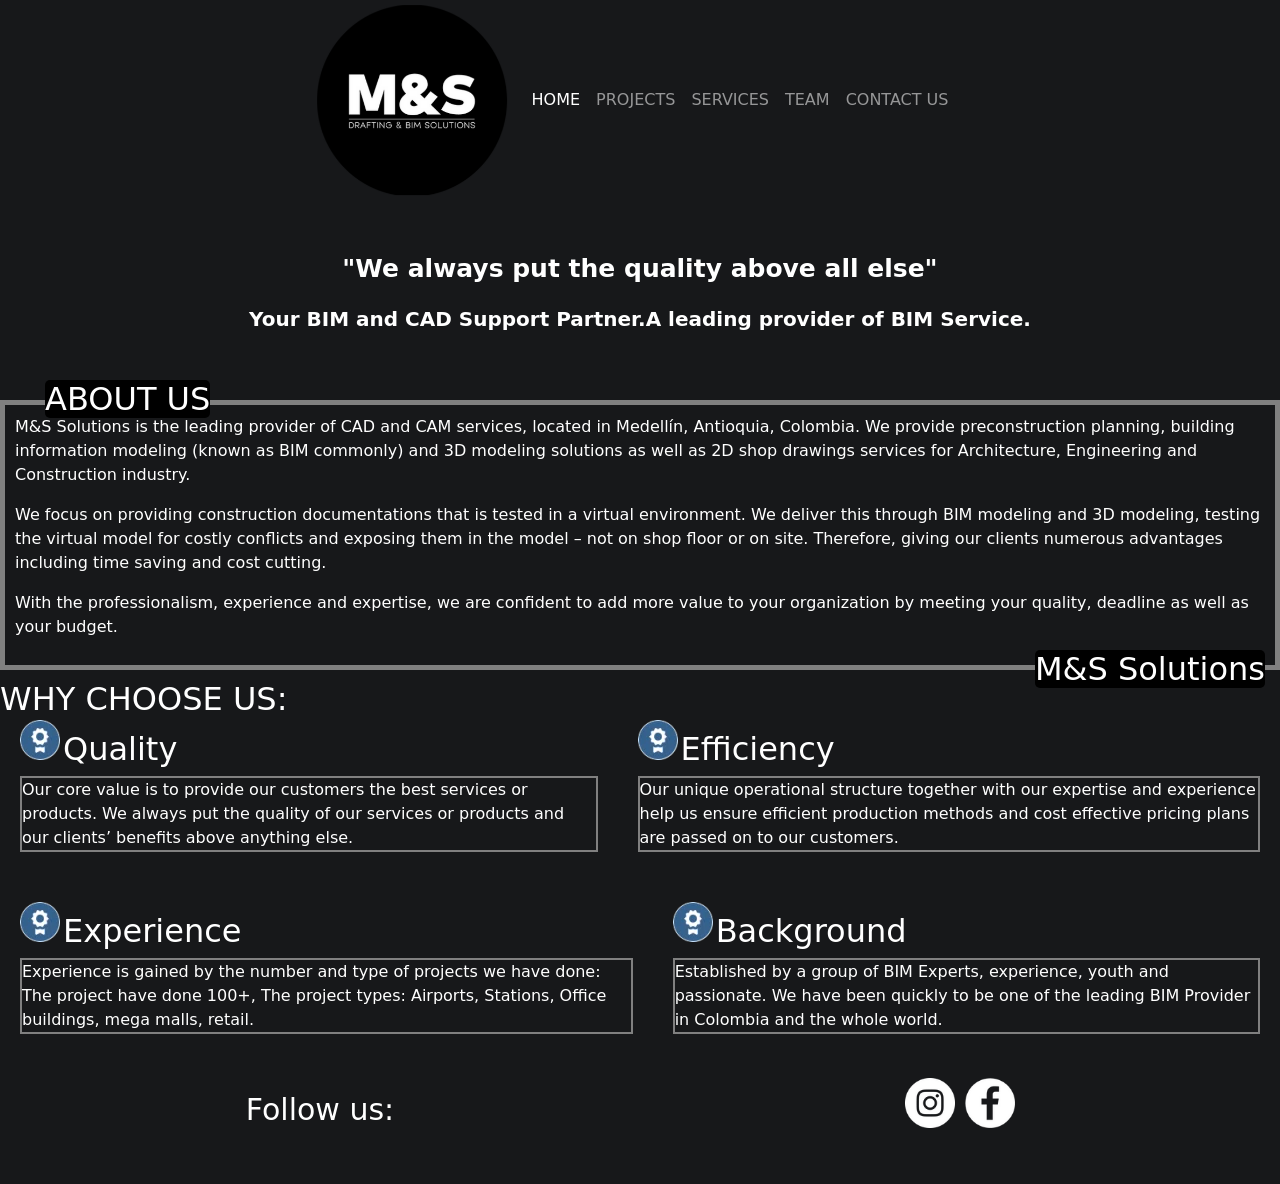
<file: index.html>
<!DOCTYPE html>
<html lang="en">
<head>
    <meta charset="UTF-8">
    <meta http-equiv="X-UA-Compatible" content="IE=edge">
    <meta name="viewport" content="width=device-width, initial-scale=1.0">
    <link
    rel="stylesheet"
    href="https://cdnjs.cloudflare.com/ajax/libs/animate.css/4.1.1/animate.min.css"
  />
    <link href="https://cdn.jsdelivr.net/npm/bootstrap@5.3.0-alpha1/dist/css/bootstrap.min.css" rel="stylesheet" integrity="sha384-GLhlTQ8iRABdZLl6O3oVMWSktQOp6b7In1Zl3/Jr59b6EGGoI1aFkw7cmDA6j6gD" crossorigin="anonymous">
    <link rel="stylesheet" href="CSS/style.css">
    <title>M&S SOLUCIONES BIM</title>
    
    
</head>
<body>
    <header class="header-index">

        <div class="header-logo"><img class="header-img animate__animated animate__fadeIn" src="./Images/logo.webp" alt="Logo"></div>
        <nav class="navbar navbar-expand-lg navbar-dark" data-bs-theme="dark">
          <div class="container-fluid">
            <button class="navbar-toggler" type="button" data-bs-toggle="collapse" data-bs-target="#navbarNav" aria-controls="navbarNav" aria-expanded="false" aria-label="Toggle navigation">
              <span class="navbar-toggler-icon"></span>
            </button>
            <div class="collapse navbar-collapse" id="navbarNav">
              <ul class="navbar-nav">
                <li class="nav-item">
                  <a class="nav-link active" aria-current="page" href="./index.html">HOME</a>
                </li>
                <li class="nav-item">
                  <a class="nav-link" href="./Projects.html">PROJECTS</a>
                </li>
                <li class="nav-item">
                  <a class="nav-link" href="./services.html">SERVICES</a>
                </li>
                <li class="nav-item">
                  <a class="nav-link" href="./team.html">TEAM</a>
                </li>
                <li class="nav-item">
                  <a class="nav-link" href="./contact.html">CONTACT US</a>
                </li>
              </ul>
            </div>
          </div>
        </nav>
       
          
        
    </header>
    <main>
       
        <section class="seccion-principal1">
            
            <p class="parrafo-principal1 animate__animated animate__backInDown">"We always put the quality above all else"</p>
            <p class="parrafo-principal2 animate__animated animate__backInDown">Your BIM and CAD Support Partner.A leading provider of BIM Service.</p>
        </section>
        <section class="about-us">
            <h2 class="h2-aboutus">ABOUT US</h2>
            <p>M&S Solutions is the leading provider of CAD and CAM services, located in Medellín, Antioquia, Colombia. We provide preconstruction planning, building information modeling (known as BIM commonly) and 3D modeling solutions as well as 2D shop drawings services for Architecture, Engineering and Construction industry.</p>

                <p>We focus on providing construction documentations that is tested in a virtual environment. We deliver this through BIM modeling and 3D modeling, testing the virtual model for costly conflicts and exposing them in the model – not on shop floor or on site. Therefore, giving our clients numerous advantages including time saving and cost cutting.</p>
                
                <p>With the professionalism, experience and expertise, we are confident to add more value to your organization by meeting your quality, deadline as well as your budget.</p>
                <h2 class="h2-ms">M&S Solutions</h2>
        </section>
        <section class="choose-us">
            <h2 class="h2-choose1">WHY CHOOSE US:</h2>
            <div>
                <div class="div-cajas"><span class="span-chooseus"></span><h2 class="h2-choose2">Quality</h2></div>
            <div class="div-chooseus">Our core value is to provide our customers the best services or products. We always put the quality of our services or products and our clients’ benefits above anything else.</div>
            </div>
            <div>
                <div class="div-cajas"><span class="span-chooseus"></span><h2 class="h2-choose2">Efficiency</h2></div>
                <div class="div-chooseus">Our unique operational structure together with our expertise and experience help us ensure efficient production methods and cost effective pricing plans are passed on to our customers.</div></div>
            
        </section>
        <section class="choose-us">
            <div>
                <div class="div-cajas"><span class="span-chooseus"></span><h2 class="h2-choose2">Experience</h2></div>
                <div class="div-chooseus">Experience is gained by the number and type of projects we have done: The project have done 100+, The project types: Airports, Stations, Office buildings, mega malls, retail.</div>
            </div>
            <div>
                <div class="div-cajas"><span class="span-chooseus"></span><h2 class="h2-choose2">Background</h2></div>
                <div class="div-chooseus">Established by a group of BIM Experts, experience, youth and passionate. We have been quickly to be one of the leading BIM Provider in Colombia and the whole world.</div>
            </div>
            
        </section>
    </main>

    <footer>
        <div class="div-footer">
            <div>Follow us:</div>
            <div>
               <a href="https://www.instagram.com/msmechanical/" target="_blank"><span class="span-footer1"></span></a> 
               <a href="https://www.facebook.com/Msmechanicall" target="_blank"><span class="span-footer2"></span></a>
                
            
            </div>
        </div>
        
    </footer>
    <script src="https://cdn.jsdelivr.net/npm/bootstrap@5.3.0-alpha1/dist/js/bootstrap.bundle.min.js" integrity="sha384-w76AqPfDkMBDXo30jS1Sgez6pr3x5MlQ1ZAGC+nuZB+EYdgRZgiwxhTBTkF7CXvN" crossorigin="anonymous"></script>
</body>


</html>
</file>
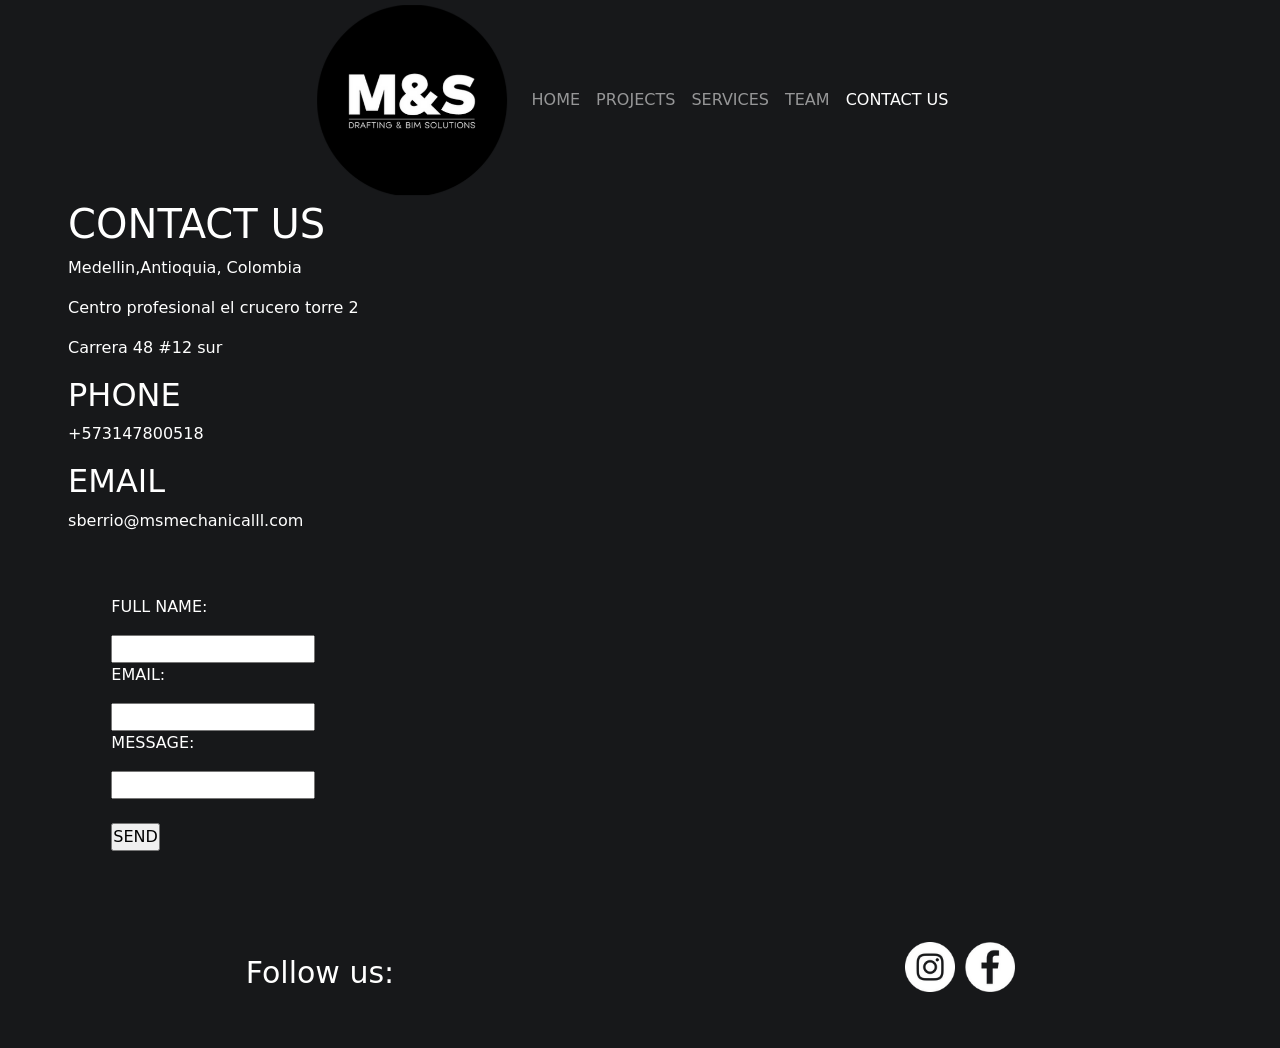
<file: contact.html>
<!DOCTYPE html>
<html lang="en">
<head>
    <meta charset="UTF-8">
    <meta http-equiv="X-UA-Compatible" content="IE=edge">
    <meta name="viewport" content="width=device-width, initial-scale=1.0">
    <link
    rel="stylesheet"
    href="https://cdnjs.cloudflare.com/ajax/libs/animate.css/4.1.1/animate.min.css"
  />
    <link href="https://cdn.jsdelivr.net/npm/bootstrap@5.3.0-alpha1/dist/css/bootstrap.min.css" rel="stylesheet" integrity="sha384-GLhlTQ8iRABdZLl6O3oVMWSktQOp6b7In1Zl3/Jr59b6EGGoI1aFkw7cmDA6j6gD" crossorigin="anonymous">
    <title>CONTACT</title>
    <link rel="stylesheet" href="./CSS/style.css">
</head>
<body>

    <header class="header-contact">

        <div class="header-logo"><img class="header-img animate__animated animate__fadeIn" src="./Images/logo.webp" alt="Logo"></div>
        
        <nav class="navbar navbar-expand-lg navbar-dark" data-bs-theme="dark">
          <div class="container-fluid">
            <button class="navbar-toggler" type="button" data-bs-toggle="collapse" data-bs-target="#navbarNav" aria-controls="navbarNav" aria-expanded="false" aria-label="Toggle navigation">
              <span class="navbar-toggler-icon"></span>
            </button>
            <div class="collapse navbar-collapse" id="navbarNav">
              <ul class="navbar-nav">
                <li class="nav-item">
                  <a class="nav-link " aria-current="page" href="./index.html">HOME</a>
                </li>
                <li class="nav-item">
                  <a class="nav-link" href="./Projects.html">PROJECTS</a>
                </li>
                <li class="nav-item">
                  <a class="nav-link" href="./services.html">SERVICES</a>
                </li>
                <li class="nav-item">
                  <a class="nav-link" href="./team.html">TEAM</a>
                </li>
                <li class="nav-item">
                  <a class="nav-link active" href="./contact.html">CONTACT US</a>
                </li>
              </ul>
            </div>
          </div>
        </nav>
       
        
    </header>
    <main class="main-contact">
        
        
        <div class="contact-div1">
            <h1>CONTACT US</h1>
            <P>Medellin,Antioquia, Colombia</P>
             <p>Centro profesional el crucero torre 2</p>
            <p>Carrera 48 #12 sur</p>
            <h2>PHONE</h2>
            <P>+573147800518</P>
            <h2>EMAIL</h2>
            <P>sberrio@msmechanicalll.com</P>

        </div>
        <form action="" class="contact-form">
            <p>FULL NAME:</p>
            <input type="text" name="" id="">
            <p>EMAIL:</p>
            <input type="text" name="" id="">
            <p>MESSAGE:</p>
            <input type="text" name="" id="message">
            <br>
            <br>
            <input type="button" value="SEND" id="contact-send">
   
        </form>
        <div class="contact-div2">
        <iframe src="https://www.google.com/maps/embed?pb=!1m14!1m8!1m3!1d15866.126439984959!2d-75.5795468!3d6.1933639!3m2!1i1024!2i768!4f13.1!3m3!1m2!1s0x0%3A0xb9e99dbcf8cf72e2!2sCentro%20Profesional%20El%20Crucero!5e0!3m2!1ses-419!2sco!4v1673279257659!5m2!1ses-419!2sco" width="320" height="300" style="border:0;" allowfullscreen="" loading="lazy" referrerpolicy="no-referrer-when-downgrade"></iframe>
      </div>
    </main>
    <footer>
        <div class="div-footer">
            <div>Follow us:</div>
            <div>
               <a href="https://www.instagram.com/msmechanical/" target="_blank"><span class="span-footer1"></span></a> 
               <a href="https://www.facebook.com/Msmechanicall" target="_blank"><span class="span-footer2"></span></a>
                
            
            </div>
        </div>
        
    </footer>
    <script src="https://cdn.jsdelivr.net/npm/bootstrap@5.3.0-alpha1/dist/js/bootstrap.bundle.min.js" integrity="sha384-w76AqPfDkMBDXo30jS1Sgez6pr3x5MlQ1ZAGC+nuZB+EYdgRZgiwxhTBTkF7CXvN" crossorigin="anonymous"></script>
    
</body>


</html>
</file>
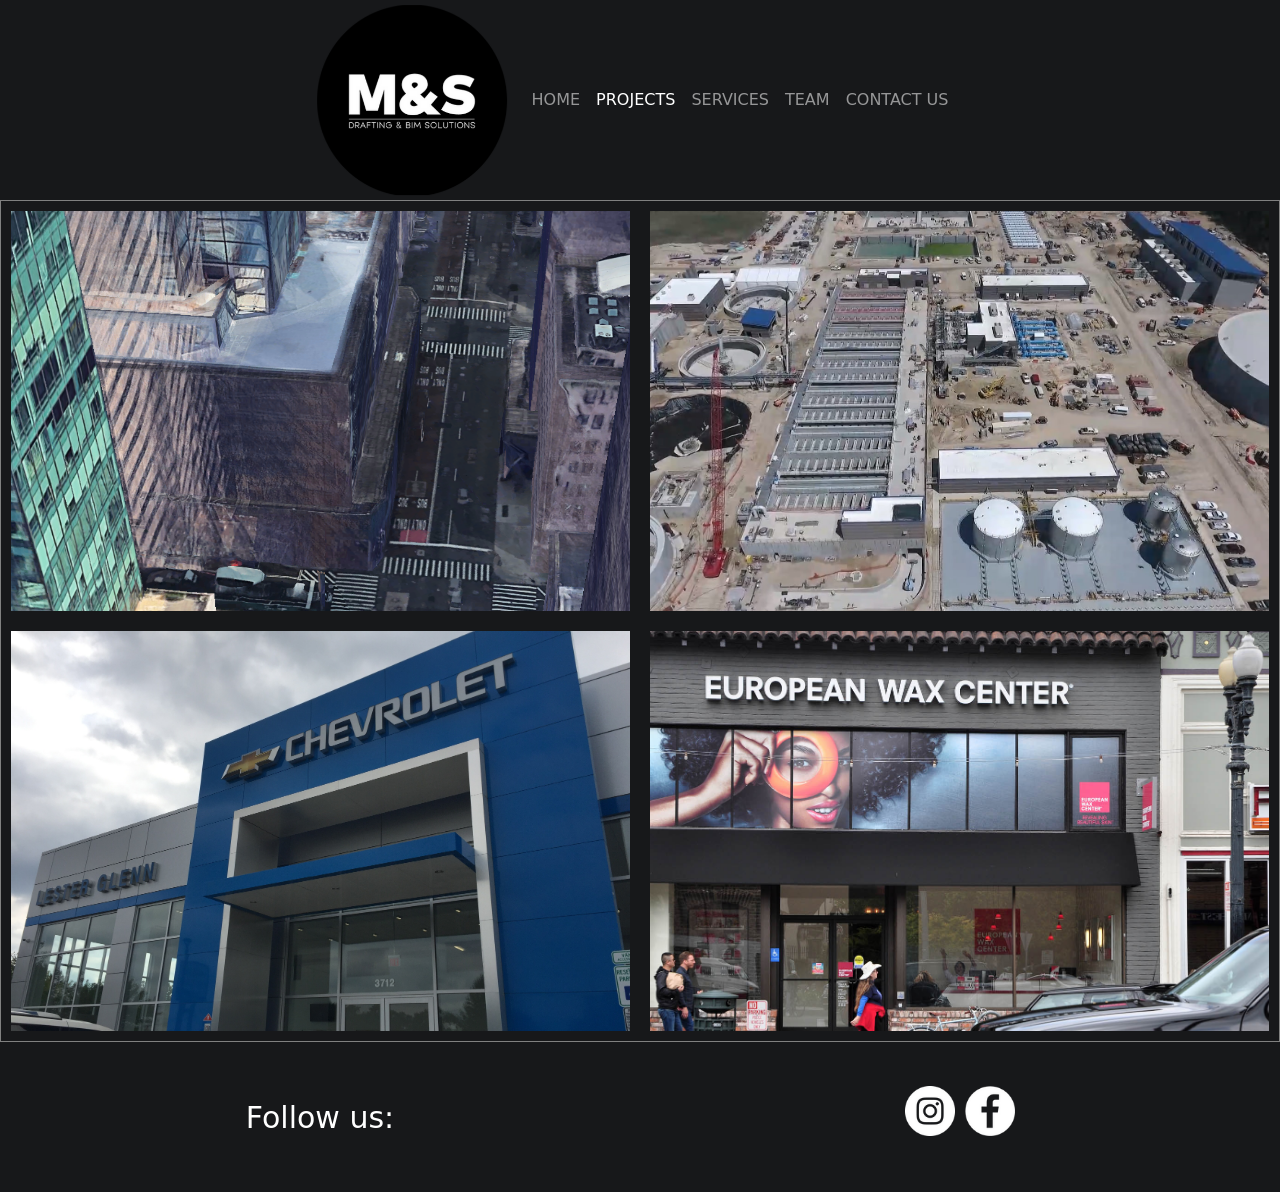
<file: Projects.html>
<!DOCTYPE html>
<html lang="en">
<head>
    <meta charset="UTF-8">
    <meta http-equiv="X-UA-Compatible" content="IE=edge">
    <meta name="viewport" content="width=device-width, initial-scale=1.0">
    <link
    rel="stylesheet"
    href="https://cdnjs.cloudflare.com/ajax/libs/animate.css/4.1.1/animate.min.css"
  />
    <link href="https://cdn.jsdelivr.net/npm/bootstrap@5.3.0-alpha1/dist/css/bootstrap.min.css" rel="stylesheet" integrity="sha384-GLhlTQ8iRABdZLl6O3oVMWSktQOp6b7In1Zl3/Jr59b6EGGoI1aFkw7cmDA6j6gD" crossorigin="anonymous">
    <title>Projects</title>
    <link rel="stylesheet" href="CSS/style.css">
</head>
<body class="body-projects">
    <header class="header-projects">

        <div class="header-logo"><img class="header-img animate__animated animate__fadeIn" src="./Images/logo.webp" alt="Logo"></div>
        <nav class="navbar navbar-expand-lg navbar-dark" data-bs-theme="dark">
          <div class="container-fluid">
            <button class="navbar-toggler" type="button" data-bs-toggle="collapse" data-bs-target="#navbarNav" aria-controls="navbarNav" aria-expanded="false" aria-label="Toggle navigation">
              <span class="navbar-toggler-icon"></span>
            </button>
            <div class="collapse navbar-collapse" id="navbarNav">
              <ul class="navbar-nav">
                <li class="nav-item">
                  <a class="nav-link " aria-current="page" href="./index.html">HOME</a>
                </li>
                <li class="nav-item">
                  <a class="nav-link active" href="./Projects.html">PROJECTS</a>
                </li>
                <li class="nav-item">
                  <a class="nav-link" href="./services.html">SERVICES</a>
                </li>
                <li class="nav-item">
                  <a class="nav-link" href="./team.html">TEAM</a>
                </li>
                <li class="nav-item">
                  <a class="nav-link" href="./contact.html">CONTACT US</a>
                </li>
              </ul>
            </div>
          </div>
        </nav>
        
    </header>

    <main class="main-projects">
        
        <div class="projects-div1">
            <h2>660 FIFTH AVE</h2>
            <p>NEW YORK</p>
        </div>
        <div class="div-responsive">
          <h2>660 FIFTH AVE</h2>
            <p>NEW YORK</p>
        </div>
        <div class="projects-div2">
            <h2>NORTH WEAST WATER PURIFICATION PLANT</h2>
            <p>HOUSTON</p>

        </div>
        <div class="div-responsive">
          <h2>NORTH WEAST WATER PURIFICATION PLANT</h2>
            <p>HOUSTON</p>
        </div>
        <div class="projects-div3">
            <h2>LESTER GLENN</h2>
            <p>NEW YERSEY</p>

        </div>
        <div class="div-responsive">
          <h2>LESTER GLENN</h2>
            <p>NEW YERSEY</p>
        </div>
        <div class="projects-div4">
            <h2>EUROPEAN WAX CENTER</h2>
            <p>NEW YERSEY</p>

        </div>
        <div class="div-responsive">
          <h2>EUROPEAN WAX CENTER</h2>
            <p>NEW YERSEY</p>
        </div>

    </main>
    <footer>
        <div class="div-footer">
            <div>Follow us:</div>
            <div>
               <a href="https://www.instagram.com/msmechanical/" target="_blank"><span class="span-footer1"></span></a> 
               <a href="https://www.facebook.com/Msmechanicall" target="_blank"><span class="span-footer2"></span></a>
                
            
            </div>
        </div>
        
    </footer>
    <script src="https://cdn.jsdelivr.net/npm/bootstrap@5.3.0-alpha1/dist/js/bootstrap.bundle.min.js" integrity="sha384-w76AqPfDkMBDXo30jS1Sgez6pr3x5MlQ1ZAGC+nuZB+EYdgRZgiwxhTBTkF7CXvN" crossorigin="anonymous"></script>
</body>

</html>
</file>
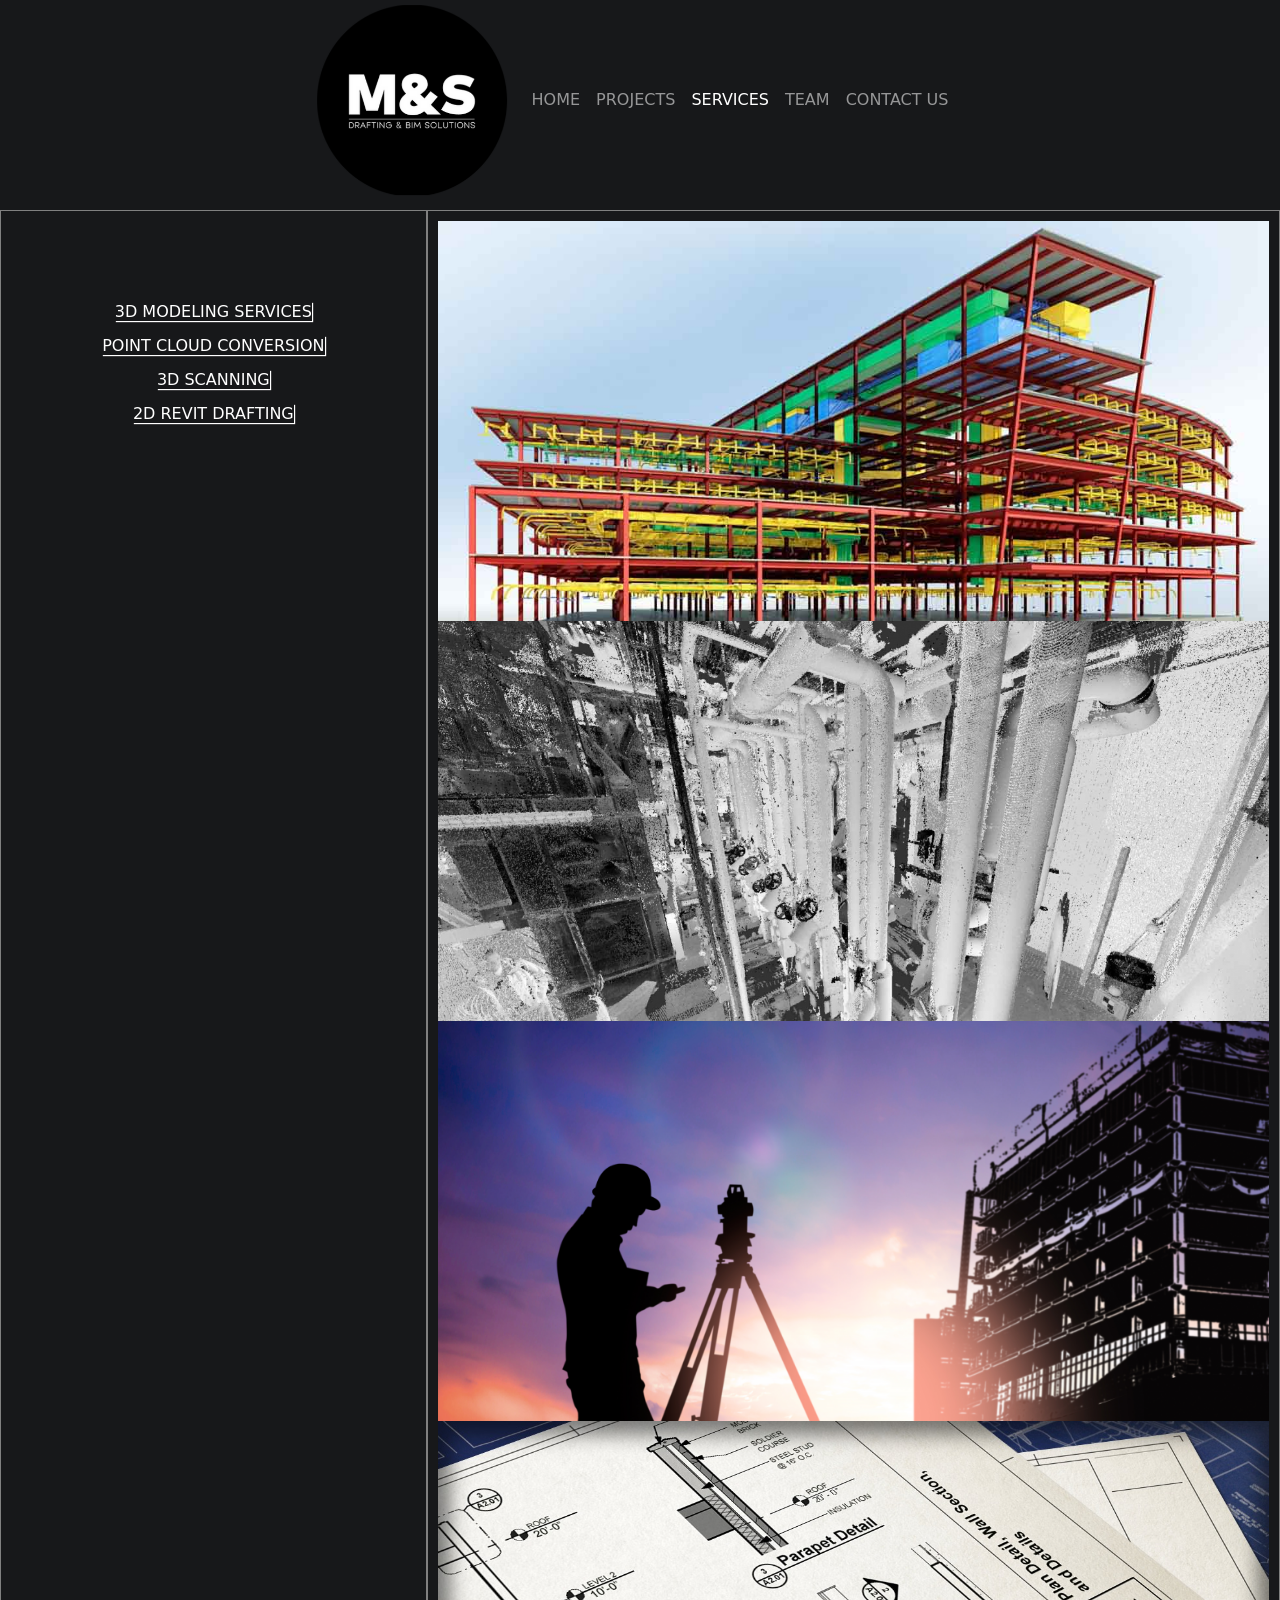
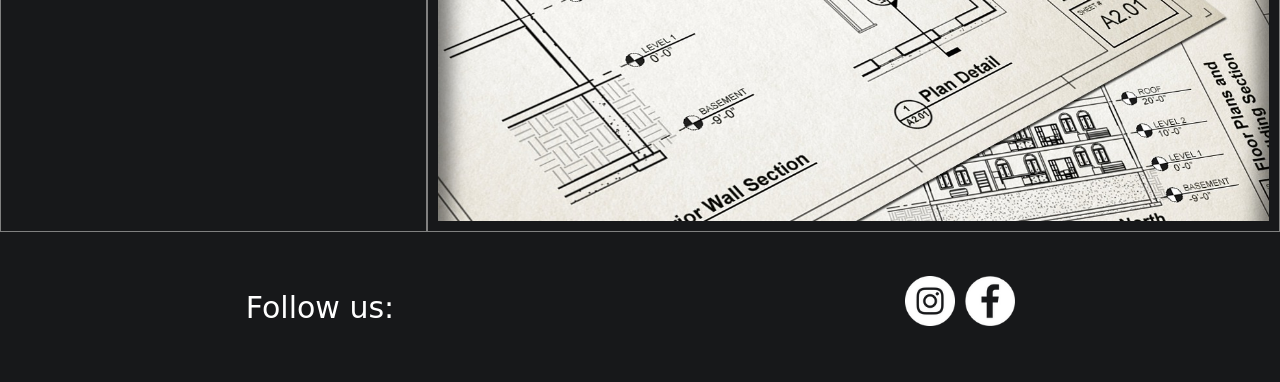
<file: services.html>
<!DOCTYPE html>
<html lang="en">
<head>
    <meta charset="UTF-8">
    <meta http-equiv="X-UA-Compatible" content="IE=edge">
    <meta name="viewport" content="width=device-width, initial-scale=1.0">
    <link href="https://cdn.jsdelivr.net/npm/bootstrap@5.3.0-alpha1/dist/css/bootstrap.min.css" rel="stylesheet" integrity="sha384-GLhlTQ8iRABdZLl6O3oVMWSktQOp6b7In1Zl3/Jr59b6EGGoI1aFkw7cmDA6j6gD" crossorigin="anonymous">
    <link
    rel="stylesheet"
    href="https://cdnjs.cloudflare.com/ajax/libs/animate.css/4.1.1/animate.min.css"
  />
    <title>SERVICES</title>
    <link rel="stylesheet" href="./CSS/style.css">
</head>
<body class="body-services">
    
    <header class="header-services">

        <div class="header-logo"><img class="header-img animate__animated animate__fadeIn" src="./Images/logo.webp" alt="Logo"></div>
        <nav class="navbar navbar-expand-lg navbar-dark" data-bs-theme="dark">
            <div class="container-fluid">
              <button class="navbar-toggler" type="button" data-bs-toggle="collapse" data-bs-target="#navbarNav" aria-controls="navbarNav" aria-expanded="false" aria-label="Toggle navigation">
                <span class="navbar-toggler-icon"></span>
              </button>
              <div class="collapse navbar-collapse" id="navbarNav">
                <ul class="navbar-nav">
                  <li class="nav-item">
                    <a class="nav-link " aria-current="page" href="./index.html">HOME</a>
                  </li>
                  <li class="nav-item">
                    <a class="nav-link" href="./Projects.html">PROJECTS</a>
                  </li>
                  <li class="nav-item">
                    <a class="nav-link active" href="./services.html">SERVICES</a>
                  </li>
                  <li class="nav-item">
                    <a class="nav-link" href="./team.html">TEAM</a>
                  </li>
                  <li class="nav-item">
                    <a class="nav-link" href="./contact.html">CONTACT US</a>
                  </li>
                </ul>
              </div>
            </div>
          </nav>
        
    </header>
    </header>
   
    <Section class="services-principalsection">
        <div class="principalsection-div1">
            <ul>
                <li class="animate__animated animate__backInDown"><a href="#1">3D MODELING SERVICES</a></li>
                <li class="animate__animated animate__backInDown"><a href="#2">POINT CLOUD CONVERSION</a></li>
                 <li class="animate__animated animate__backInDown"><a href="#3">3D SCANNING</a></li>
                <li class="animate__animated animate__backInDown"><a href="#4">2D REVIT DRAFTING</a></li>
            </ul>
        </div>
        <div class="principalsection-div2">
             <div class="services-service1" id="1">
            <h2>3D MODELING SERVICES</h2>
            <p>We provide a comprehensive BIM Services with the outputs that enable clients to optimize project performance, minimize risk and deliver quality end products. Throughout the construction lifecycle, from preparation stages through to As Built.</p>
            </div>
            <div class="services-service2" id="2">
               <h2>POINT CLOUD CONVERSION</h2>
                <p>At M&S, We utilise the latest technology, We create our own revit tools to support us to convert pointclouds and laser survey data to information rich BIM models with complete details for architectural elements like doors windows, ceiling, floors and walls, for structural elements like beams, roofs, trusses, columns and many more along with MEP elements including ducts, pipes, heating, cooling and various other mechanical equipments with time-saving and cost-cutting for our clients.</p>
            </div>
            <div class="services-service3" id="3">
                <h2>3D SCANNING</h2>
                <p>When your existing project requires making changes or upgrades, you need to know that the new design, equipments will be suitable with what is already in place. Our 3D Laser Scanning services will give you the full picture, enabling accurate designs made to fit perfectly into the existing environment. We can scan inaccessible areas and make sure the whole project is captured completely and safely.</p>
            </div>
         <div class="services-service4" id="4">
            <H2>2D REVIT DRAFTING</H2>
            <P> REVIT team with many years of experience converting blue prints, architectural drawings, mechanical drawings, topographical maps and other similar images on papers into digitized format.</P>
         </div>
        
         
        </div>
    </Section>
<footer>
    <div class="div-footer">
        <div>Follow us:</div>
        <div>
           <a href="https://www.instagram.com/msmechanical/" target="_blank"><span class="span-footer1"></span></a> 
           <a href="https://www.facebook.com/Msmechanicall" target="_blank"><span class="span-footer2"></span></a>
            
        
        </div>
    </div>
    
</footer>
<script src="https://cdn.jsdelivr.net/npm/bootstrap@5.3.0-alpha1/dist/js/bootstrap.bundle.min.js" integrity="sha384-w76AqPfDkMBDXo30jS1Sgez6pr3x5MlQ1ZAGC+nuZB+EYdgRZgiwxhTBTkF7CXvN" crossorigin="anonymous"></script>
</body>


   
</html>
</file>
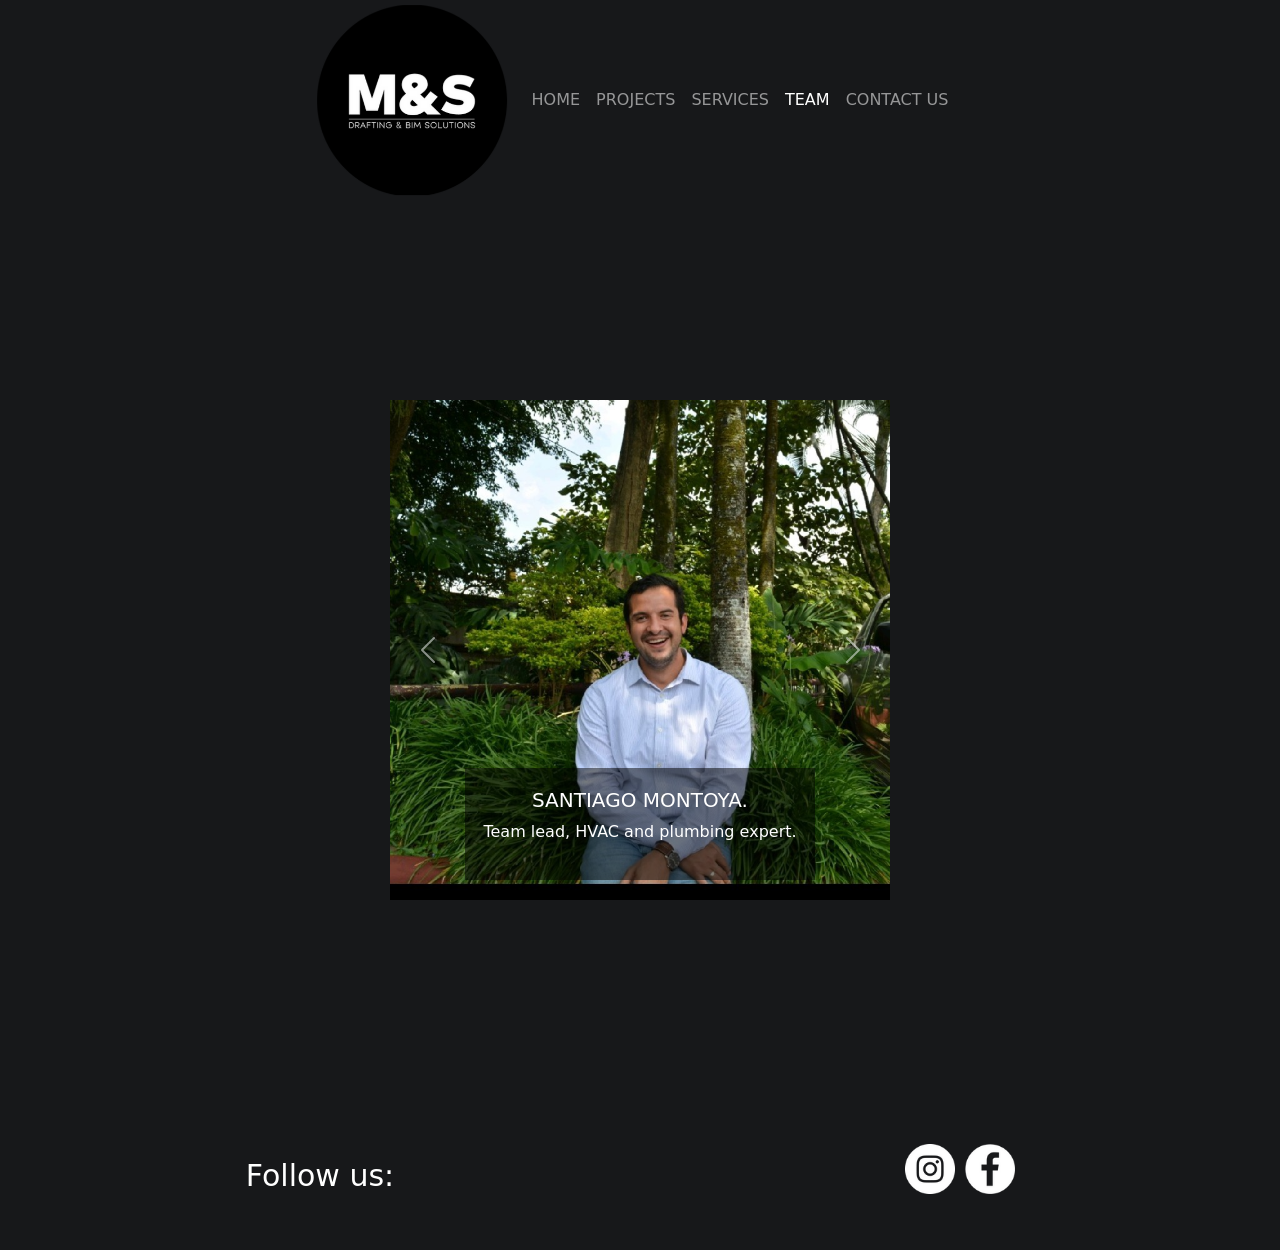
<file: team.html>
<!DOCTYPE html>
<html lang="en">
<head>
    <meta charset="UTF-8">
    <meta http-equiv="X-UA-Compatible" content="IE=edge">
    <meta name="viewport" content="width=device-width, initial-scale=1.0">
    <link
    rel="stylesheet"
    href="https://cdnjs.cloudflare.com/ajax/libs/animate.css/4.1.1/animate.min.css"
  />
    <link href="https://cdn.jsdelivr.net/npm/bootstrap@5.3.0-alpha1/dist/css/bootstrap.min.css" rel="stylesheet" integrity="sha384-GLhlTQ8iRABdZLl6O3oVMWSktQOp6b7In1Zl3/Jr59b6EGGoI1aFkw7cmDA6j6gD" crossorigin="anonymous">
    <link rel="stylesheet" href="./CSS/style.css">
    <title>Team</title>
</head>
<body>
    <header class="header-team">

        <div class="header-logo"><img class="header-img animate__animated animate__fadeIn" src="./Images/logo.webp" alt="Logo"></div>
        <nav class="navbar navbar-expand-lg navbar-dark " data-bs-theme="dark">
          <div class="container-fluid">
            <button class="navbar-toggler" type="button" data-bs-toggle="collapse" data-bs-target="#navbarNav" aria-controls="navbarNav" aria-expanded="false" aria-label="Toggle navigation">
              <span class="navbar-toggler-icon"></span>
            </button>
            <div class="collapse navbar-collapse" id="navbarNav">
              <ul class="navbar-nav">
                <li class="nav-item">
                  <a class="nav-link " aria-current="page" href="./index.html">HOME</a>
                </li>
                <li class="nav-item">
                  <a class="nav-link" href="./Projects.html">PROJECTS</a>
                </li>
                <li class="nav-item">
                  <a class="nav-link" href="./services.html">SERVICES</a>
                </li>
                <li class="nav-item">
                  <a class="nav-link active" href="./team.html">TEAM</a>
                </li>
                <li class="nav-item">
                  <a class="nav-link" href="./contact.html">CONTACT US</a>
                </li>
              </ul>
            </div>
          </div>
        </nav>
        
    </header>
    
    <main class="main-team">
      <div id="carouselExample" class="carousel slide" data-bs-ride="carousel">
        <div class="carousel-inner">
          <div class="carousel-item active">
            <img src="./Images/santiago-montoya.jpg" class="d-block w-100" alt="...">
            <div class="carousel-caption d-none d-md-block">
              <h5>SANTIAGO MONTOYA.</h5>
              <p>Team lead, HVAC and plumbing expert.</p>
            </div>
          </div>
          <div class="carousel-item">
            <img src="./Images/santiago-berrio.jpg" class="d-block w-100" alt="...">
            <div class="carousel-caption d-none d-md-block">
              <h5>SANTIAGO BERRIO.</h5>
              <p>Designer, HVAC and plumbing expert..</p>
            </div>
          </div>
          <div class="carousel-item">
            <img src="./Images/cristian-bastidas.jpg" class="d-block w-100" alt="...">
            <div class="carousel-caption d-none d-md-block">
              <h5>CRISTIAN BASTIDAS.</h5>
              <p>Designer, Fire protection expert.</p>
            </div>
          </div>
          <div class="carousel-item">
            <img src="./Images/sebastian-restrepo.jpg" class="d-block w-100" alt="...">
            <div class="carousel-caption d-none d-md-block">
              <h5>SEBASTIAN RESTREPO.</h5>
              <p>Designer, Electrical expert.</p>
            </div>
          </div>
        </div>
        <button class="carousel-control-prev" type="button" data-bs-target="#carouselExample" data-bs-slide="prev">
          <span class="carousel-control-prev-icon" aria-hidden="true"></span>
          <span class="visually-hidden">Previous</span>
        </button>
        <button class="carousel-control-next" type="button" data-bs-target="#carouselExample" data-bs-slide="next">
          <span class="carousel-control-next-icon" aria-hidden="true"></span>
          <span class="visually-hidden">Next</span>
        </button>
      </div>
      
       <!--  <div class="team-div1">
            <img src="./Images/santiago-montoya.jpg" alt="">
            <h2>Santiago Montoya</h2>
            <p>Mechanical engineer.</p>
            <p>Team lead, HVAC and plumbing expert.</p>
        </div>
        <div class="team-div2">
            <img src="./Images/santiago-berrio.jpg" alt="">
            <h2>Santiago Berrio</h2>
            <p>Mechanical engineer.</p>
            <p>Designer, HVAC and plumbing expert.</p>

        </div>
        <div class="team-div3">
            <img src="./Images/cristian-bastidas.jpg" alt="">
            <h2>Cristian Bastidas</h2>
            <p>Mechanical engineer.</p>
            <p>Designer, Fire protection expert.</p>

        </div>
        <div class="team-div4">
            <img src="./Images/sebastian-restrepo.jpg" alt="">
            <h2>Sebastian Restrepo</h2>
            <p>Electrical Engineer.</p>
            <p>Designer, Electrical expert.</p>

        </div> -->

    </main>
    <div class="div-mensaje">
      <h2>Mechanical and Electrical engineers, ready to face any project.</h2>
    </div>
    <footer>
        <div class="div-footer">
            <div>Follow us:</div>
            <div>
               <a href="https://www.instagram.com/msmechanical/" target="_blank"><span class="span-footer1"></span></a> 
               <a href="https://www.facebook.com/Msmechanicall" target="_blank"><span class="span-footer2"></span></a>
                
            
            </div>
        </div>
        
    </footer>
    <script src="https://cdn.jsdelivr.net/npm/bootstrap@5.3.0-alpha1/dist/js/bootstrap.bundle.min.js" integrity="sha384-w76AqPfDkMBDXo30jS1Sgez6pr3x5MlQ1ZAGC+nuZB+EYdgRZgiwxhTBTkF7CXvN" crossorigin="anonymous"></script>
</body>
</body>

</html>
</file>
<file: CSS/style.css>
* {
    padding: 0;
    margin: 0;
    
    
}

/* ESTILOS PAGINA INDEX */

 

 .header-index{
    display: flex;
    justify-content: center;
    background-color: #17181a;
    
 }

 .header-img{
    width: 200px;
    height: 200px;
    padding: 5px;
    
 }

 


 .parrafo-principal1{
    font-size: 25px;
    color:white;
    font-weight: bold;
    text-align: center;
 }

 .parrafo-principal2{
    font-size: 20px;
    color:white;
    font-weight: bold;
    text-align: center;
 }

 .seccion-principal1{
   background-color:  #17181a;;
   display: flex;
   flex-direction: column;
   justify-content: center;
   padding: 50px;
 }

 .about-us{
   border: 5px solid gray;
   padding: 10px;
   background-color: #17181a;
   color: white;
 }
 

 .h2-aboutus{
   position: absolute;
   margin: -35px;
   margin-left: 30px;
   background-color: black;
   border-radius: 5px;
   
   
 }

 .h2-ms{
   position: absolute;
   right: 20px;
   margin: -5px;
   background-color: black;
   border-radius: 5px;
   
 }

 .choose-us{
   background-color: #17181a;
   color: white;
 }

 .h2-choose1{
   padding-top: 10px;
 }

 .div-chooseus{
   border: 2px solid gray;
 }

 .span-chooseus{
   background-image: url(../Images/icon-cajas.webp);
   width: 40px;
   height: 40px;
   display: inline-block;
   background-size: cover;
   background-repeat: no-repeat;
 }

 .h2-choose2{
   display: inline-block;
   margin-left: 3px;
 }



 .div-footer{
   height: 150px;
   display: grid;
   grid-template-columns: 50% 50%;
   text-align: center;
   background-color: #17181a;
   
   
}

.div-footer div{
   margin: auto;
   color: white;
   font-size: 30px;
}

.span-footer1{
   display: inline-block;
   height: 50px;
   width: 50px;
   background-image: url(../Images/instagram.webp);
   background-size: cover
}

.span-footer2{
   display: inline-block;
   height: 50px;
   width: 50px;
   background-image: url(../Images/facebook.webp);
   background-size: cover
}

@media(min-width:320px){
   .choose-us{
      background-color:  #17181a;;
      display: flex;
      flex-direction: row;
      justify-content: center;
      flex-wrap:nowrap;
      padding-top: 50px;
      
    }

    .h2-choose1{
      position: absolute;
      margin-top: -50px;
      left: 0;
    }

    .choose-us div{
      margin: 0 10px 0 10px;
    }
}

/* ESTILOS PAGINA PROJECTS */

.header-projects{
   display: flex;
   justify-content: center;
   background-color: #17181a;
   
}

.main-projects{
   background-color: #17181a;
   color: white;
   border: 1px solid gray;
}

.projects-div1{
   background-image: url(../Images/660-ave.png);
   height: 400px;
   background-size: cover;
   display: flex;
   flex-direction: column;
   justify-content: center;
   align-items: center;
   margin: 10px;
}

.projects-div1 h2, .projects-div1 p{
   display: none;
}

.projects-div1:hover p , .projects-div1:hover h2{
   display: inline-block;
   
}

.projects-div1:hover{
   opacity: 0.3;
}

.projects-div2{
   background-image: url(../Images/north-weast.jpg);
   height: 400px;
   background-size: cover;
   display: flex;
   flex-direction: column;
   text-align: center;
   justify-content: center;
   align-items: center;
   margin: 10px;
}

.projects-div2 h2, .projects-div2 p{
   display: none;
}

.projects-div2:hover p , .projects-div2:hover h2{
   display: inline-block;
   
}

.projects-div2:hover{
   opacity: 0.3;
}

.projects-div3{
   background-image: url(../Images/lester-glen.jpg);
   height: 400px;
   background-size: cover;
   display: flex;
   flex-direction: column;
   justify-content: center;
   align-items: center;
   margin: 10px;
}

.projects-div3 h2, .projects-div3 p{
   display: none;
}

.projects-div3:hover p , .projects-div3:hover h2{
   display: inline-block;
   
}

.projects-div3:hover{
   opacity: 0.3;
}

.projects-div4{
   background-image: url(../Images/waxcenter-open.jpg);
   height: 400px;
   background-size: cover;
   display: flex;
   flex-direction: column;
   justify-content: center;
   text-align: center;
   align-items: center;
   margin: 10px;
}

.projects-div4 h2, .projects-div4 p{
   display: none;
}

.projects-div4:hover p , .projects-div4:hover h2{
   display: inline-block;
   
}

.projects-div4:hover{
   opacity: 0.3;
}

.div-responsive{
   text-align: center;
}

@media(min-width:900px){
   .main-projects{
      display: grid;
      grid-template-columns: 50% 50%;
   }

   .div-responsive{
      display: none;
   }
}

/* ESTILOS PAGINA SERVICES */

.header-services{
   display: flex;
   justify-content: center;
   background-color: #17181a;
   padding-bottom: 10px;
}

.services-principalsection{
   color: white;
   
   
}
.principalsection-div1{
   background-color: #17181a;
   padding: 10px;
   grid-area: div1 ;
   border: 1px solid gray;
   padding: 10px;
   
}

.principalsection-div1 ul{
   text-decoration: none;
   list-style: none;
   padding: 0;
   text-align: center;
   position: sticky;
   top: 300px;
}

.principalsection-div1 li{
   margin-top: 10px;
}

.principalsection-div1 li:hover{
   scale: 1.1;
}




.principalsection-div1 a{
   text-decoration: none;
   color: white;
   box-shadow: 1px 1px 1px;
}

.principalsection-div2{
   background-color: #17181a;
   grid-area: div2;
   padding: 10px;
   border: 1px solid gray;
}


.services-service1{
   background-image: url(../Images/3d-modeling.jpg);
   background-size:cover;
   background-repeat: no-repeat;
   width: auto;
   height: 400px;
   text-align: center;
   display: flex;
   flex-direction: column;
   justify-content: center;

}

.services-service1 h2, .services-service1 p{
   opacity: 0;
}

.services-service1:hover p, .services-service1:hover h2{
   opacity: 1;
   background-color: rgba(0, 0, 0, 0.725);;
   transition:all 1s;
   }

.services-service2 h2, .services-service2 p{
      opacity: 0;
   }
   
.services-service2:hover p, .services-service2:hover h2{
      opacity: 1;
      background-color: rgba(0, 0, 0, 0.725);
      transition:all 1s;
   }

.services-service3 h2, .services-service3 p{
      opacity: 0;
   }
   
.services-service3:hover p, .services-service3:hover h2{
      opacity: 1;
      background-color: rgba(0, 0, 0, 0.725);
      transition:all 1s;
   } 

.services-service4 h2, .services-service4 p{
      opacity: 0;
   }
   
.services-service4:hover p, .services-service4:hover h2{
      opacity: 1;
      background-color: rgba(0, 0, 0, 0.725);
      transition:all 1s;
   } 




.services-service2{
   background-image: url(../Images/point-cloud.jpg);
   background-size:cover;
   background-repeat: no-repeat;
   height: 400px;
   width: 100%;
   text-align: center;
   display: flex;
   flex-direction: column;
   justify-content: center;
}

.services-service3{
   background-image: url(../Images/3d-scanning.png);
   background-size: cover;
   background-repeat: no-repeat;
   height: 400px;
   width: 100%;
   text-align: center;
   display: flex;
   flex-direction: column;
   justify-content: center;
}

.services-service4{
   background-image: url(../Images/revit.jpg);
   background-size: cover;
   background-repeat: no-repeat;
   height: 400px;
   width: 100%px;
   text-align: center;
   display: flex;
   flex-direction: column;
   justify-content: center;
}

@media (min-width:1000px){
   .services-principalsection{
      display: grid;
      grid-template-columns: 1fr 2fr;
      grid-template-areas: "div1 div2";
      
      
   }

   .principalsection-div2{
      display: flex;
      flex-direction: column;
      align-items: center;
      justify-content: center;
   }
}

/* ESTILOS PAGINA TEAM */
.header-team{
   display: flex;
   justify-content: center;
   background-color: #17181a;
   
}

.main-team{
   padding: 10PX;
   display: flex;
   background-color: #17181a;
   color: white;
   justify-content: center;
   height: 100vh;
   
   
}

.carousel-caption{
   background-color: rgba(0, 0, 0, 0.507);
}

.div-mensaje{
   display: block;
   background-color: #17181a;
   color: white;
   text-align: center;
   
   
}

.div-mensaje h2{
   position: relative;
   margin-top: -200px;
}

/* .team-div1{
   grid-area: santiago-montoya;
   margin: 3px;
   border: 1px solid gray;
   display: flex;
   flex-direction: column;
   text-align: center;
}

.team-div2{
   grid-area: santiago-berrio;
   margin: 3px;
   border: 1px solid gray;
   display: flex;
   flex-direction: column;
   text-align: center;
}

.team-div3{
   grid-area: cristian-bastidas;
   margin: 3px;
   border: 1px solid gray;
   display: flex;
   flex-direction: column;
   text-align: center;
}

.team-div4{
   grid-area: sebastian-restrepo;
   margin: 3px;
   border: 1px solid gray;
   display: flex;
   flex-direction: column;
   text-align: center;
}

.main-team img{
   width: 100%;
   height: 80%;
} */

#carouselExample{
   
   width: 500px;
   height: 500px;
   margin: auto;
}

@media (min-width:500px){

   .div-mensaje{
      display: none;
   }
}

/* estilos pagina contact*/
.header-contact{
   background-color: #17181a;
   display: flex;
   justify-content: center;
}

.main-contact{
   background-color: #17181a;
   color: white;
   display: flex;
   flex-direction: column;

   
   
}

.contact-div2{
   margin-top: 20px;
   
}

@media (min-width:600px){


   .main-contact{
      display: grid;
      grid-template-columns: 1fr 2fr ;
      grid-template-rows: 1fr 1fr;
      grid-template-areas: "contact-div1 contact-div2"
                            "contact-form contact-div2";

   }

   .contact-div1{
      grid-area: contact-div1;
      margin: auto;
   }

   .contact-form{
      grid-area: contact-form;
      margin: auto;
      
   }

   .contact-div2{
      grid-area: contact-div2;
      margin: auto;
   }
}
</file>
